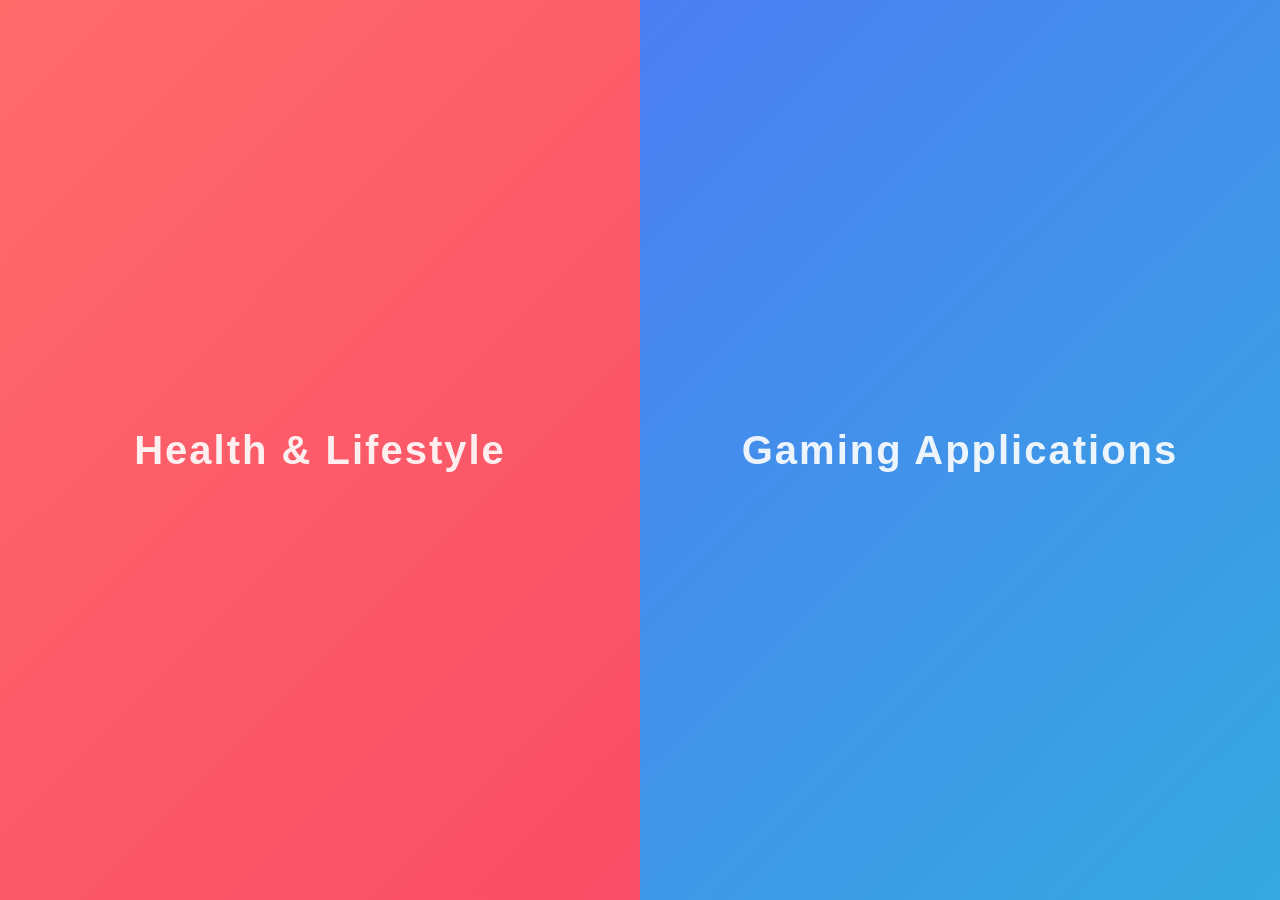
<file: index.html>
<!DOCTYPE html>
<html lang="en">
  <head>
    <meta charset="UTF-8" />
    <meta name="viewport" content="width=device-width, initial-scale=1.0" />
    <title>Portfolio</title>
    <link rel="stylesheet" href="HomepageStyle.css" />
  </head>
  <body>
    <div class="container">
      <!-- Health & Lifestyle Section -->
      <div class="half left" id="health" onclick="navigateTo('health')">
        <div class="content">
          <h1>Health & Lifestyle</h1>
        </div>
      </div>

      <!-- Gaming Section -->
      <div class="half right" id="gaming" onclick="navigateTo('gaming')">
        <div class="content">
          <h1>Gaming Applications</h1>
        </div>
      </div>
    </div>

    <script src="Homepagescript.js"></script>
  </body>
</html>
</file>
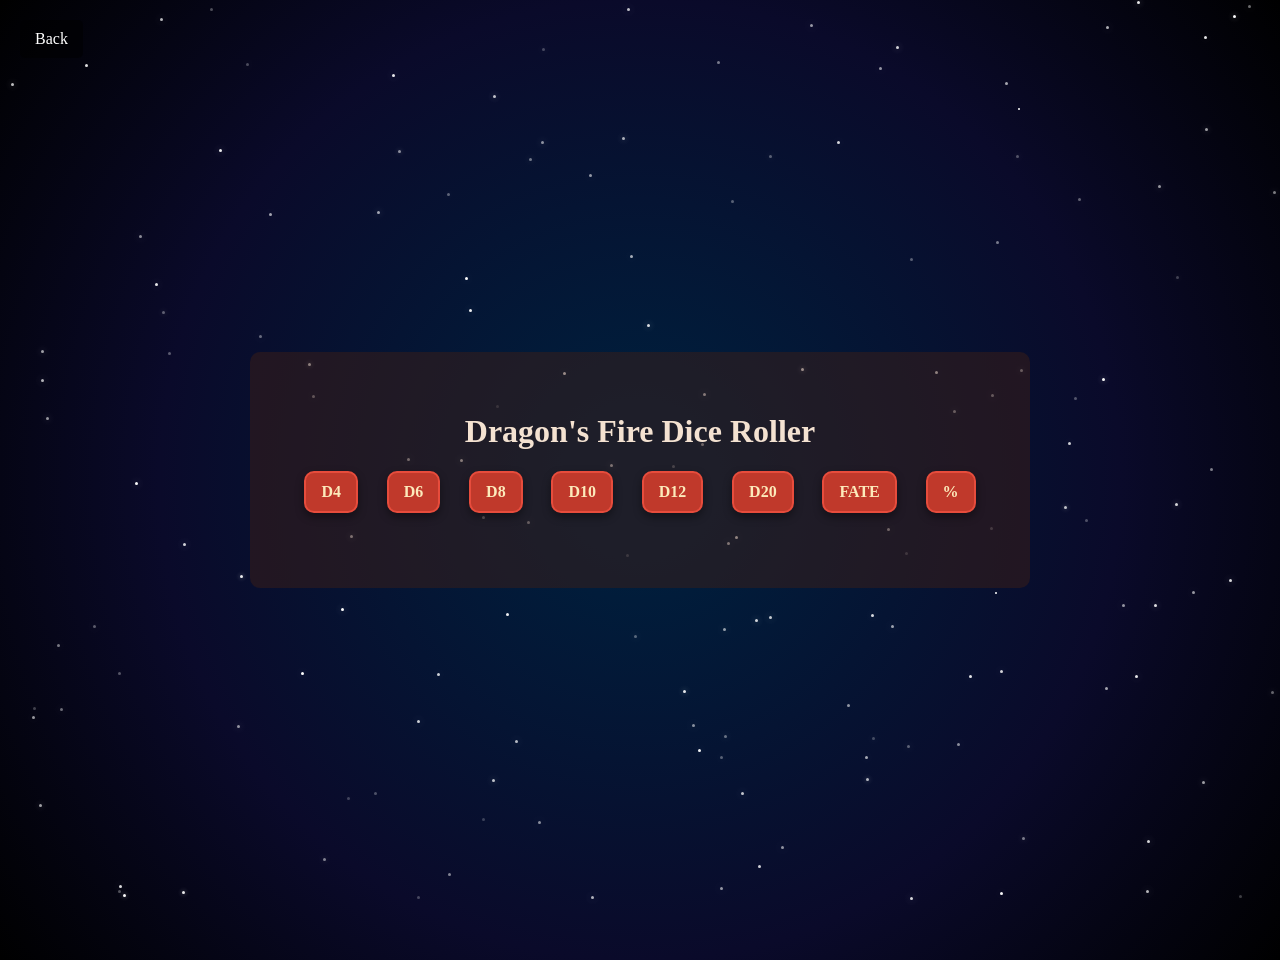
<file: DRindex.html>
<!DOCTYPE html>
<html lang="en">
  <head>
    <meta charset="UTF-8" />
    <meta name="viewport" content="width=device-width, initial-scale=1.0" />
    <title>Fantasy Fire Dice Roller</title>
    <link rel="stylesheet" href="DRstyle.css" />
  </head>
  <body>
    <div class="back-button" onclick="window.location.href='gaming.html'">
      Back
    </div>
    <div class="center-wrapper">
      <div class="container">
        <h1>Dragon's Fire Dice Roller</h1>

        <!-- Dice Selection and Quantity Inputs in a Column Layout -->
        <div class="dice-selection">
          <div class="dice-column">
            <div class="dice-button" onclick="selectDice('D4')">D4</div>
            <div class="quantity-input" id="input-D4" style="display: none">
              <input type="text" id="D4" value="0" readonly />
              <div class="quantity-buttons">
                <button onclick="adjustDiceCount('D4', 1)">+</button>
                <button onclick="adjustDiceCount('D4', -1)">-</button>
              </div>
            </div>
          </div>

          <div class="dice-column">
            <div class="dice-button" onclick="selectDice('D6')">D6</div>
            <div class="quantity-input" id="input-D6" style="display: none">
              <input type="text" id="D6" value="0" readonly />
              <div class="quantity-buttons">
                <button onclick="adjustDiceCount('D6', 1)">+</button>
                <button onclick="adjustDiceCount('D6', -1)">-</button>
              </div>
            </div>
          </div>

          <div class="dice-column">
            <div class="dice-button" onclick="selectDice('D8')">D8</div>
            <div class="quantity-input" id="input-D8" style="display: none">
              <input type="text" id="D8" value="0" readonly />
              <div class="quantity-buttons">
                <button onclick="adjustDiceCount('D8', 1)">+</button>
                <button onclick="adjustDiceCount('D8', -1)">-</button>
              </div>
            </div>
          </div>

          <div class="dice-column">
            <div class="dice-button" onclick="selectDice('D10')">D10</div>
            <div class="quantity-input" id="input-D10" style="display: none">
              <input type="text" id="D10" value="0" readonly />
              <div class="quantity-buttons">
                <button onclick="adjustDiceCount('D10', 1)">+</button>
                <button onclick="adjustDiceCount('D10', -1)">-</button>
              </div>
            </div>
          </div>

          <div class="dice-column">
            <div class="dice-button" onclick="selectDice('D12')">D12</div>
            <div class="quantity-input" id="input-D12" style="display: none">
              <input type="text" id="D12" value="0" readonly />
              <div class="quantity-buttons">
                <button onclick="adjustDiceCount('D12', 1)">+</button>
                <button onclick="adjustDiceCount('D12', -1)">-</button>
              </div>
            </div>
          </div>

          <div class="dice-column">
            <div class="dice-button" onclick="selectDice('D20')">D20</div>
            <div class="quantity-input" id="input-D20" style="display: none">
              <input type="text" id="D20" value="0" readonly />
              <div class="quantity-buttons">
                <button onclick="adjustDiceCount('D20', 1)">+</button>
                <button onclick="adjustDiceCount('D20', -1)">-</button>
              </div>
            </div>
          </div>

          <div class="dice-column">
            <div class="dice-button" onclick="selectDice('FATE')">FATE</div>
            <div class="quantity-input" id="input-FATE" style="display: none">
              <input type="text" id="FATE" value="0" readonly />
              <div class="quantity-buttons">
                <button onclick="adjustDiceCount('FATE', 1)">+</button>
                <button onclick="adjustDiceCount('FATE', -1)">-</button>
              </div>
            </div>
          </div>

          <div class="dice-column">
            <div class="dice-button" onclick="selectDice('PERCENT')">%</div>
            <div
              class="quantity-input"
              id="input-PERCENT"
              style="display: none"
            >
              <input type="text" id="PERCENT" value="0" readonly />
              <div class="quantity-buttons">
                <button onclick="adjustDiceCount('PERCENT', 1)">+</button>
                <button onclick="adjustDiceCount('PERCENT', -1)">-</button>
              </div>
            </div>
          </div>
        </div>

        <!-- Centered Roll and Reset Dice Buttons Row -->
        <div class="roll-button-row">
          <button
            class="dice-button roll-dice"
            onclick="rollDice()"
            id="rollButton"
            style="display: none"
          >
            Roll Dice
          </button>
          <button
            class="dice-button reset-dice"
            onclick="resetDice()"
            id="resetButton"
            style="display: none"
          >
            Reset Rolls
          </button>
        </div>

        <!-- Results Table -->
        <div class="results" id="resultsTable" style="display: none">
          <h2>Results</h2>
          <table>
            <thead>
              <tr>
                <th>Dice Type</th>
                <th>Individual Roll</th>
              </tr>
            </thead>
            <tbody id="resultsBody"></tbody>
          </table>
          <h3 id="grandTotal">Grand Total: 0</h3>
          <div id="diceTotals"></div>
          <!-- New div for individual dice totals -->
        </div>
      </div>
    </div>

    <script src="DRscript.js"></script>
  </body>
</html>
</file>
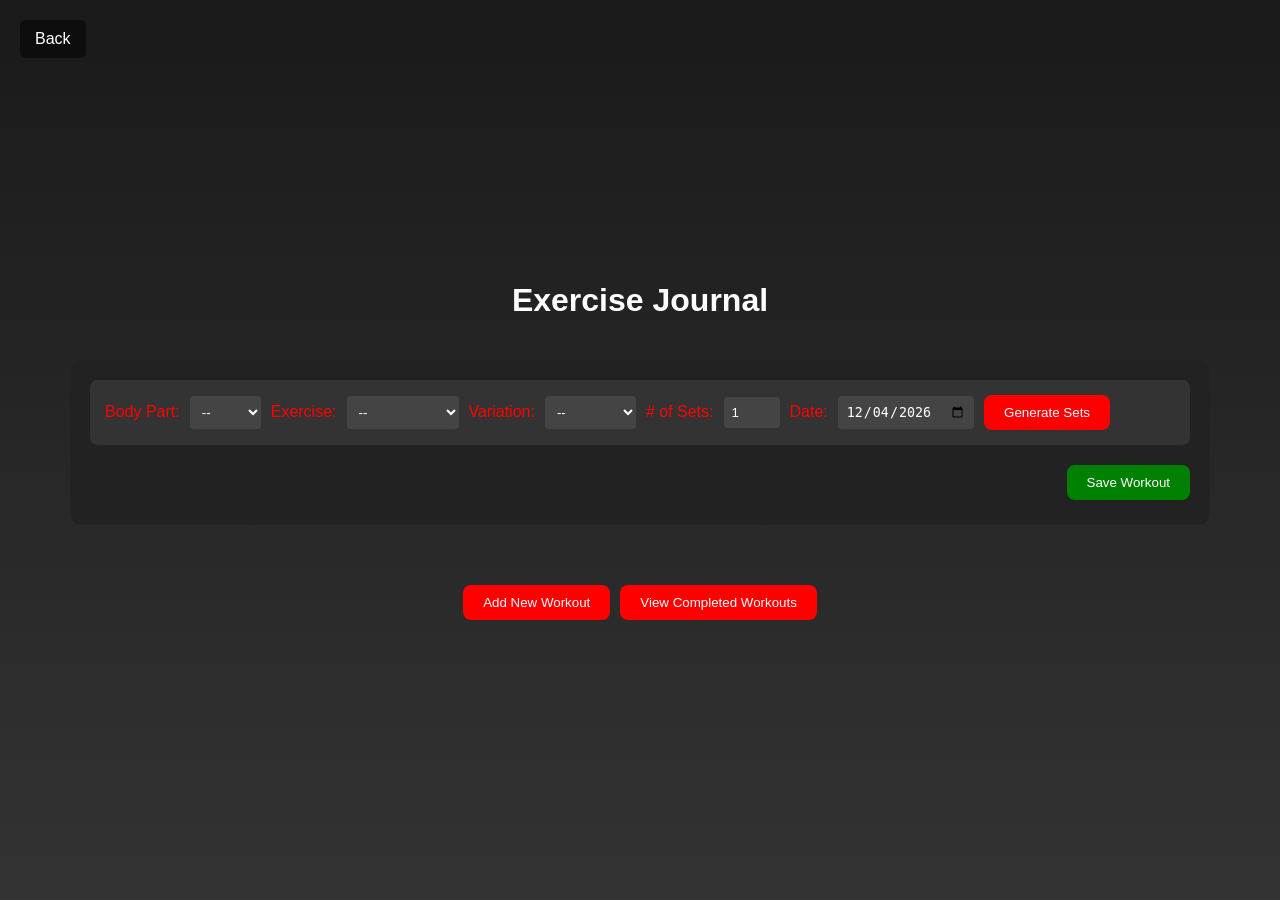
<file: EJindex.html>
<!DOCTYPE html>
<html lang="en">
  <head>
    <meta charset="UTF-8" />
    <meta name="viewport" content="width=device-width, initial-scale=1.0" />
    <title>Exercise Journal Application</title>
    <link rel="stylesheet" href="EJstyles.css" />
  </head>
  <body>
    <div class="back-button" onclick="window.location.href='health.html'">
      Back
    </div>
    <div class="page-title">
      <h1>Exercise Journal</h1>
    </div>
    <div id="workouts-container" class="container">
      <!-- Initial Workout Generation Box -->
      <div class="workout-box">
        <!-- Main Exercise Input Table -->
        <div class="exercise-input">
          <label for="body-part">Body Part:</label>
          <select class="body-part">
            <option value="" disabled selected>--</option>
            <option value="chest">Chest</option>
            <option value="back">Back</option>
            <option value="legs">Legs</option>
          </select>

          <label for="exercise">Exercise:</label>
          <select class="exercise">
            <option value="" disabled selected>--</option>
            <option value="bench-press">Bench Press</option>
            <option value="squat">Squat</option>
            <option value="deadlift">Deadlift</option>
          </select>

          <label for="variation">Variation:</label>
          <select class="variation">
            <option value="" disabled selected>--</option>
            <option value="standard">Standard</option>
            <option value="incline">Incline</option>
            <option value="decline">Decline</option>
          </select>

          <label for="sets"># of Sets:</label>
          <input
            type="number"
            class="sets"
            min="1"
            max="12"
            value="1"
            placeholder="Sets"
          />

          <label for="date">Date:</label>
          <input type="date" class="date" />

          <button class="generate-sets">Generate Sets</button>
        </div>

        <!-- Set Details and Notes Section -->
        <div class="set-details-and-notes hidden">
          <div class="set-details">
            <table>
              <thead>
                <tr>
                  <th>Set #</th>
                  <th>Reps</th>
                  <th>Weight</th>
                  <th>Spice</th>
                </tr>
              </thead>
              <tbody class="set-table-body">
                <!-- JavaScript will populate these rows based on sets number -->
              </tbody>
            </table>
          </div>

          <!-- Notes Section -->
          <div class="notes-section">
            <label for="notes">Notes:</label>
            <textarea
              class="notes"
              placeholder="Enter any additional notes here..."
            ></textarea>
          </div>
        </div>

        <!-- Save Workout Button (initially hidden) -->
        <button class="save-workout hidden">Save Workout</button>
      </div>
    </div>

    <!-- Add New Workout and View Completed Workouts Buttons -->
    <div class="button-container">
      <button id="add-new-workout">Add New Workout</button>
      <button
        id="view-completed-workouts"
        onclick="location.href='completed_workouts.html'"
      >
        View Completed Workouts
      </button>
    </div>

    <script src="EJscript.js"></script>
  </body>
</html>
</file>
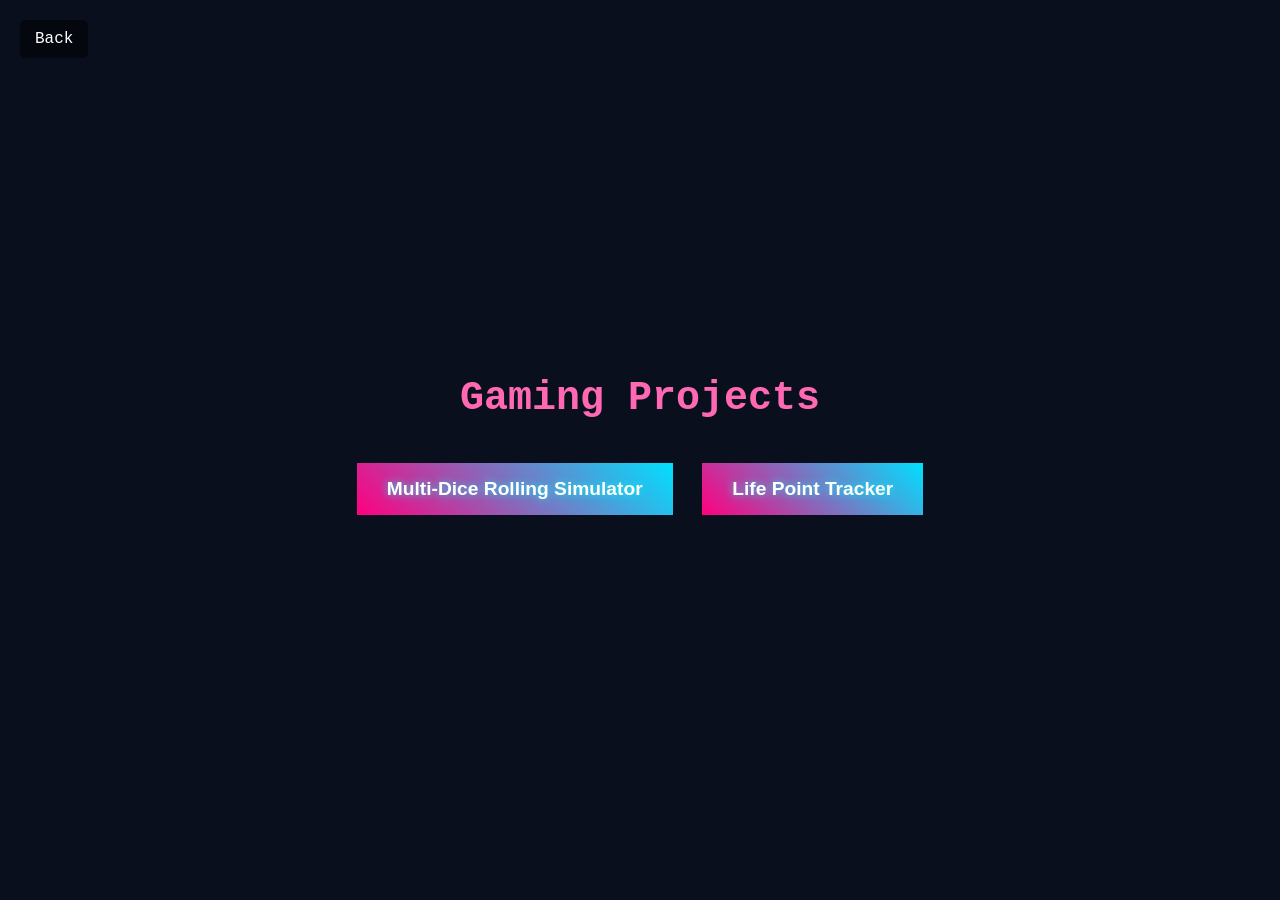
<file: gaming.html>
<!DOCTYPE html>
<html lang="en">
  <head>
    <meta charset="UTF-8" />
    <meta name="viewport" content="width=device-width, initial-scale=1.0" />
    <title>Gaming Applications</title>
    <link rel="stylesheet" href="HomepageStyle.css" />
  </head>
  <body class="gaming-body">
    <div class="back-button" onclick="window.location.href='index.html'">
      Back
    </div>
    <h1>Gaming Projects</h1>

    <div class="buttons">
      <button
        class="cyber-button"
        onclick="window.location.href='DRindex.html'"
      >
        Multi-Dice Rolling Simulator
      </button>
      <button
        class="cyber-button"
        onclick="window.location.href='LCIndex.html'"
      >
        Life Point Tracker
      </button>
    </div>
  </body>
</html>
</file>
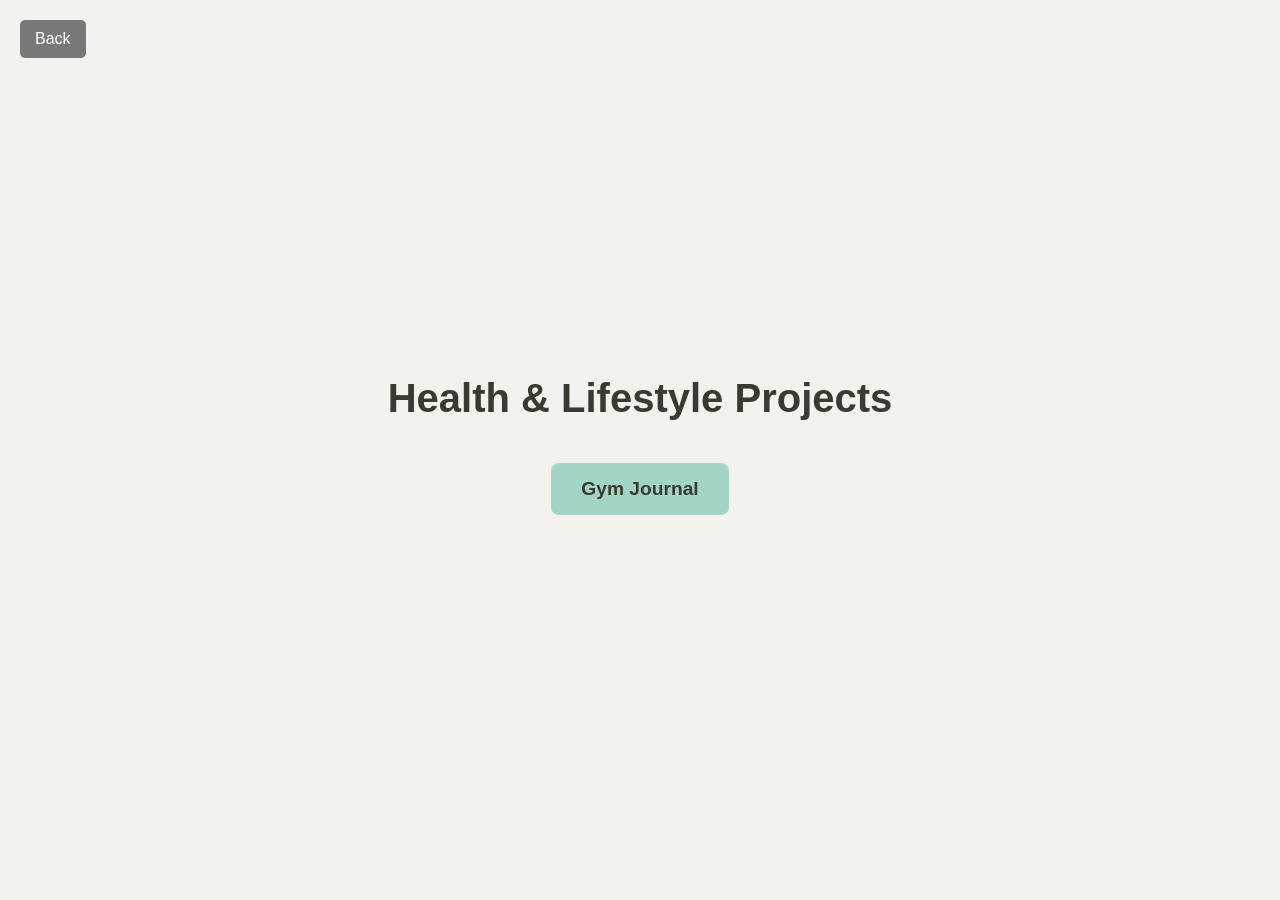
<file: health.html>
<!DOCTYPE html>
<html lang="en">
  <head>
    <meta charset="UTF-8" />
    <meta name="viewport" content="width=device-width, initial-scale=1.0" />
    <title>Health & Lifestyle</title>
    <link rel="stylesheet" href="HomepageStyle.css" />
  </head>
  <body class="health-body">
    <div class="back-button" onclick="window.location.href='index.html'">
      Back
    </div>
    <h1>Health & Lifestyle Projects</h1>

    <div class="buttons">
      <button
        class="relax-button"
        onclick="window.location.href='EJindex.html'"
      >
        Gym Journal
      </button>
    </div>
  </body>
</html>
</file>
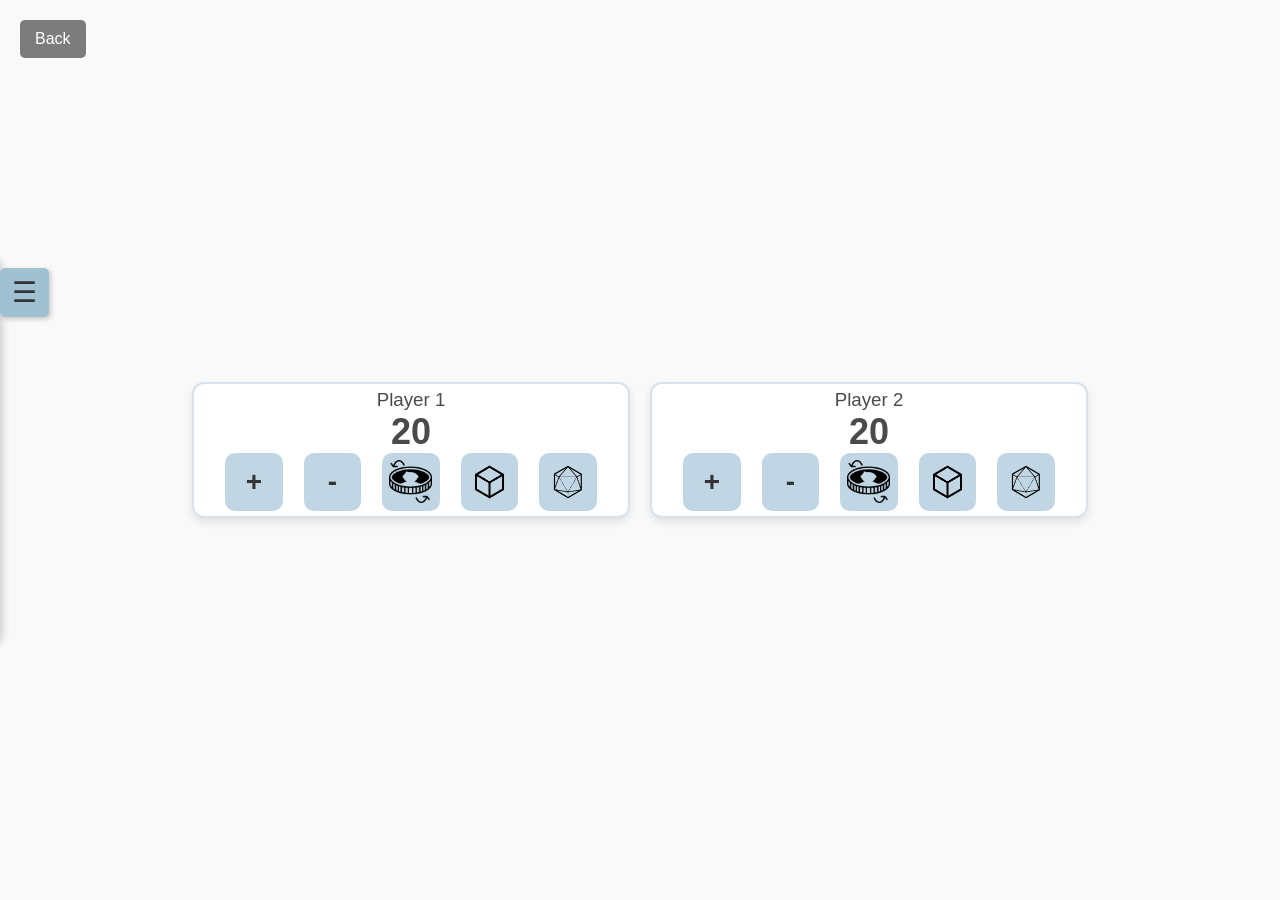
<file: LCIndex.html>
<!DOCTYPE html>
<html lang="en">
  <head>
    <meta charset="UTF-8" />
    <meta
      name="viewport"
      content="width=device-width, initial-scale=1.0, user-scalable=no"
    />

    <title>Life Point Tracker</title>
    <link rel="stylesheet" href="LCstyle.css" />
  </head>
  <body>
    <div
      class="back-button"
      onclick="window.location.href='gaming.html'"
    >
      Back
    </div>
    <!-- Sidebar for game mode and player setup -->
    <div id="sidebar">
      <button id="sidebar-toggle" onclick="toggleSidebar()">☰</button>
      <div id="sidebar-content">
        <div id="game-mode-buttons">
          <button onclick="setGameMode('mtg')">Magic the Gathering</button>
          <button onclick="setGameMode('commander')">Commander</button>
          <button onclick="setGameMode('yugioh')">Yu-Gi-Oh</button>
        </div>
        <div id="player-setup">
          <button onclick="initializePlayers(2)">1v1</button>
          <button onclick="initializePlayers(4)">4 Player</button>
        </div>
        <hr class="divider" />
        <button id="start-player-button" onclick="startRandomPlayerSelection()">
          Randomize Starting Player
        </button>
        <hr class="divider" /> <!-- Divider above theme toggle -->
      
        <!-- Theme toggle container -->
        <div id="theme-toggle-container">
          <label class="theme-toggle">
            <input type="checkbox" id="theme-toggle" onclick="toggleDarkMode()" />
            <span class="icon sun">☀️</span>
            <span class="icon moon">🌙</span>
          </label>
        </div>
      </div>
      
      </div>
    </div>

    <!-- Centered container for player counters -->
    <div id="players-container"></div>

    <!-- Countdown display for starting player -->
    <div id="countdown-display"></div>

    <script src="LCscript.js"></script>
  </body>
</html>
</file>
<file: HomepageStyle.css>
* {
  margin: 0;
  padding: 0;
  box-sizing: border-box;
}

body,
html {
  height: 100%;
  display: flex;
  justify-content: center;
  align-items: center;
  font-family: Arial, sans-serif;
  overflow: hidden;
}

.container {
  display: flex;
  width: 100vw;
  height: 100vh;
}

.half {
  flex: 1;
  display: flex;
  justify-content: center;
  align-items: center;
  cursor: pointer;
  transition: all 0.5s ease;
  position: relative;
}

.half.left {
  background: linear-gradient(135deg, #ff6b6b, #f94c66);
}

.half.right {
  background: linear-gradient(135deg, #4c7ef3, #35a9e0);
}

.half:hover {
  flex: 2;
}

.half .content {
  color: #ffffff;
  text-align: center;
  opacity: 0.9;
  transform: scale(1);
  transition: opacity 0.3s ease, transform 0.3s ease;
}

.half:hover .content {
  opacity: 1;
  transform: scale(1.05);
}

.content h1 {
  font-size: 2.5rem;
  letter-spacing: 0.05em;
  transition: transform 0.3s ease;
}

.left h1:hover {
  transform: rotate(-3deg);
}

.right h1:hover {
  transform: rotate(3deg);
}

/* General Back Button */
.back-button {
  position: fixed;
  top: 20px;
  left: 20px;
  padding: 10px 15px;
  background: rgba(0, 0, 0, 0.5);
  color: #fff;
  border-radius: 5px;
  cursor: pointer;
  font-size: 1rem;
  transition: background 0.3s;
}

.back-button:hover {
  background: rgba(0, 0, 0, 0.7);
}

/* Gaming Page Styles */
.gaming-body {
  background: #0a0f1e;
  color: #d4fcff;
  display: flex;
  flex-direction: column;
  align-items: center;
  justify-content: center;
  height: 100vh;
  font-family: "Courier New", monospace;
}

.gaming-body h1 {
  font-size: 2.5rem;
  margin-bottom: 2rem;
  color: #ff69b4;
}

.cyber-button {
  background: linear-gradient(45deg, #ff007f, #00e0ff);
  color: #fff;
  border: none;
  padding: 15px 30px;
  margin: 10px;
  font-size: 1.2rem;
  font-weight: bold;
  cursor: pointer;
  text-shadow: 0 0 8px rgba(0, 255, 255, 0.8);
  transition: transform 0.2s, box-shadow 0.3s;
}

.cyber-button:hover {
  transform: scale(1.05);
  box-shadow: 0 0 20px rgba(0, 255, 255, 0.5);
}

/* Health & Lifestyle Page Styles */
.health-body {
  background: #f4f2ed;
  color: #333;
  display: flex;
  flex-direction: column;
  align-items: center;
  justify-content: center;
  height: 100vh;
  font-family: "Arial", sans-serif;
}

.health-body h1 {
  font-size: 2.5rem;
  margin-bottom: 2rem;
  color: #3b3a30;
}

.relax-button {
  background: #a2d5c6;
  color: #3b3a30;
  border: none;
  padding: 15px 30px;
  margin: 10px;
  font-size: 1.2rem;
  font-weight: bold;
  cursor: pointer;
  border-radius: 8px;
  transition: background-color 0.3s ease, transform 0.2s;
}

.relax-button:hover {
  background-color: #7db09e;
  transform: scale(1.05);
}
</file>
<file: DRstyle.css>
/* General Styling */
body {
  font-family: "Garamond", serif;
  color: #f4e2d1;
  text-align: center;
  margin: 0;
  padding: 20px;
  overflow-x: hidden;
  position: relative;
  min-height: 100vh;
  background: radial-gradient(circle, #001e3c 10%, #0a0a2a 60%, #000);
  background-size: cover;
  background-repeat: no-repeat;
  touch-action: manipulation; /* Prevent double-tap zoom */
}

/* Results Container Styling */
.results {
  margin-top: 20px;
  background-color: rgba(61, 30, 23, 0.5);
  padding: 10px;
  border-radius: 10px;
  font-size: 18px;
}

/* General Back Button */
.back-button {
  position: fixed;
  top: 20px;
  left: 20px;
  padding: 10px 15px;
  background: rgba(0, 0, 0, 0.5);
  color: #fff;
  border-radius: 5px;
  cursor: pointer;
  font-size: 1rem;
  transition: background 0.3s;
  z-index: 1000;
}

.back-button:hover {
  background: rgba(0, 0, 0, 0.7);
}

/* Mobile Styling */
@media (max-width: 600px) {
  .dice-selection {
    display: grid;
    grid-template-columns: repeat(3, 1fr);
    gap: 10px;
  }

  .dice-column {
    margin: 0;
  }

  /* Add margin to the results container on mobile */
  .results {
    margin: 20px 10px; /* Adds space around results on mobile */
  }
}

/* Sparkling Stars */
@keyframes sparkle {
  0%,
  100% {
    opacity: 0;
    transform: scale(0.5);
  }
  50% {
    opacity: 1;
    transform: scale(1);
  }
}

.stars {
  position: absolute;
  width: 2px;
  height: 2px;
  background-color: white;
  border-radius: 50%;
  animation: sparkle 2s infinite;
}

/* Solid Stars with Random Brightness and Shadow */
.solid-star {
  position: absolute;
  width: 3px;
  height: 3px;
  background-color: white;
  border-radius: 50%;
  opacity: var(--star-brightness);
  box-shadow: 0 0 var(--star-shadow-size) rgba(255, 255, 255, 0.6);
}

/* Shooting Stars with Increased Brightness and Trail */
.shooting-star {
  position: absolute;
  width: 3px;
  height: 3px;
  background: white;
  border-radius: 50%;
  opacity: 0.9;
  box-shadow: 0 0 10px rgba(255, 255, 255, 0.8),
    0 0 20px rgba(255, 255, 255, 0.6);
  animation: shooting-star 2s ease-in-out;
}

@keyframes shooting-star {
  0% {
    opacity: 1;
    transform: translate(0, 0) scale(1);
    box-shadow: 0 0 10px rgba(255, 255, 255, 0.8),
      0 0 20px rgba(255, 255, 255, 0.6);
  }
  50% {
    opacity: 0.8;
    box-shadow: 0 0 20px rgba(255, 255, 255, 0.6),
      0 0 30px rgba(255, 255, 255, 0.4);
  }
  100% {
    opacity: 0;
    transform: translate(var(--move-x), var(--move-y)) scale(0.8);
    box-shadow: 0 0 30px rgba(255, 255, 255, 0.4),
      0 0 40px rgba(255, 255, 255, 0.2);
  }
}

/* Explosion on Star Click */
@keyframes explode {
  0% {
    transform: scale(0);
    opacity: 1;
  }
  100% {
    transform: scale(3);
    opacity: 0;
  }
}

.explode-star {
  position: absolute;
  width: 60px;
  height: 60px;
  background: white;
  border-radius: 50%;
  animation: explode 0.6s forwards;
}

/* Center Wrapper for Flexbox Centering */
.center-wrapper {
  display: flex;
  justify-content: center;
  align-items: center;
  min-height: 100vh;
  padding-bottom: 20px;
  position: relative;
  z-index: 1;
  flex-direction: column;
  overflow-y: auto;
}

/* Container Styling */
.container {
  max-width: 700px;
  width: 100%;
  background-color: rgba(61, 30, 23, 0.5);
  padding: 40px;
  border-radius: 10px;
}

/* Dice Selection Styling */
.dice-selection {
  display: flex;
  justify-content: space-around;
  flex-wrap: wrap;
  margin-bottom: 20px;
}

.dice-column {
  display: flex;
  flex-direction: column;
  align-items: center;
  margin-bottom: 10px;
}

/* Dice Button Styling with Shadow and Bold Font */
.dice-button {
  background-color: #c0392b;
  border: 2px solid #e74c3c;
  padding: 10px 15px;
  color: #fceabb;
  font-size: 16px;
  font-weight: bold;
  cursor: pointer;
  border-radius: 10px;
  margin-bottom: 5px;
  transition: border-color 0.5s ease-in-out;
  animation: fadeBorder 2s infinite;
  box-shadow: 0px 4px 8px rgba(0, 0, 0, 0.4);
}
.dice-button:hover {
  background-color: #e74c3c;
}

/* Button Border Animation */
@keyframes fadeBorder {
  0% {
    border-color: #c0392b;
  }
  50% {
    border-color: #f39c12;
  }
  100% {
    border-color: #c0392b;
  }
}

/* Quantity Input Styling */
.quantity-input {
  display: flex;
  flex-direction: column;
  align-items: center;
  background-color: #7f2b25;
  padding: 5px;
  margin: 10px;
  border-radius: 10px;
  width: 100%;
  max-width: 60px;
  border: 2px solid #e74c3c;
  box-shadow: 0px 4px 8px rgba(0, 0, 0, 0.4);
  transition: border-color 0.5s ease-in-out;
  animation: fadeBorder 2s infinite;
}

.quantity-input input {
  width: 40px;
  height: 40px;
  text-align: center;
  font-size: 16px;
  font-weight: bold;
  margin-bottom: 5px;
  border-radius: 10px;
  border: 2px solid #e74c3c;
  box-shadow: 0px 4px 8px rgba(0, 0, 0, 0.4);
  transition: border-color 0.5s ease-in-out;
  animation: fadeBorder 2s infinite;
}

/* Adjusted Plus and Minus Buttons */
.quantity-buttons {
  display: flex;
  flex-direction: column;
  gap: 5px;
  width: 100%;
}

.quantity-buttons button {
  background-color: #f39c12;
  border: none;
  color: #2e1a17;
  font-size: 20px;
  cursor: pointer;
  width: 100%;
  height: 40px;
  border-radius: 10px;
  margin: 5px 0;
}

/* Center Roll Dice Button in the Table */
.roll-button-row {
  margin-top: 20px;
}

.roll-dice {
  background-color: #c0392b;
  color: #fceabb;
  font-weight: bold;
  border: 2px solid #e74c3c;
  border-radius: 10px;
  padding: 10px;
  transition: background-color 0.3s ease;
  box-shadow: 0px 4px 8px rgba(0, 0, 0, 0.4);
  margin: auto;
  width: 200px;
  display: block;
}
.roll-dice:hover {
  background-color: #e74c3c;
}

/* Result Table Styling */
.results {
  margin-top: 20px;
  background-color: rgba(61, 30, 23, 0.5);
  padding: 10px;
  border-radius: 10px;
  font-size: 20px;
  font-weight: bold;
  border: 1px solid rgb(231, 76, 60, 0.6);
  box-shadow: 0px 4px 8px rgba(0, 0, 0, 0.4);
  transition: border-color 0.5s ease-in-out;
  animation: fadeBorder 2s infinite;
}

table {
  width: 100%;
  color: #f4e2d1;
  margin-top: 10px;
  font-size: 20px;
}

th,
td {
  padding: 5px;
  text-align: center;
  border-radius: 10px;
}

/* Highlight for Highest Roll */
.highlight {
  color: #f39c12;
  font-weight: bold;
  background-color: rgba(243, 156, 18, 0.2);
}

/* Responsive Dice Button Layout for Mobile */
@media (max-width: 600px) {
  .dice-selection {
    display: grid;
    grid-template-columns: repeat(3, 1fr);
    gap: 10px;
  }

  .dice-column {
    margin: 0;
  }
}
</file>
<file: EJstyles.css>
/* Global Styles */
body {
  background: linear-gradient(to bottom, #1a1a1a, #333);
  color: #fff;
  font-family: Arial, sans-serif;
  margin: 0;
  padding: 0;
  min-height: 100vh;
  display: flex;
  align-items: center;
  justify-content: center;
  flex-direction: column;
}

.container {
  max-width: 1100px;
  width: 100%;
  margin: 20px;
  padding: 20px;
  background-color: #222;
  border-radius: 12px;
  position: relative;
}

/* Hide element */
.hidden {
  display: none;
}

/* General Back Button */
.back-button {
  position: fixed;
  top: 20px;
  left: 20px;
  padding: 10px 15px;
  background: rgba(0, 0, 0, 0.5);
  color: #fff;
  border-radius: 5px;
  cursor: pointer;
  font-size: 1rem;
  transition: background 0.3s;
}

.back-button:hover {
  background: rgba(0, 0, 0, 0.7);
}

/* Exercise Input Styling */
.exercise-input {
  display: flex;
  flex-wrap: nowrap;
  gap: 10px;
  background-color: #333;
  padding: 15px;
  margin-bottom: 20px;
  border-radius: 8px;
  align-items: center;
  overflow-x: auto;
}

.exercise-input label {
  color: red;
  flex-shrink: 0;
}

select,
input[type="number"],
input[type="date"],
button {
  padding: 8px;
  border: none;
  border-radius: 4px;
  background-color: #444;
  color: #fff;
  flex-shrink: 0;
}

.button-container {
  display: flex;
  justify-content: center;
  gap: 10px;
  margin-top: 20px;
}

button {
  background-color: red;
  color: white;
  border: none;
  border-radius: 8px;
  padding: 10px 20px;
  cursor: pointer;
  transition: background-color 0.3s ease;
}

button:hover {
  background-color: #cc0000;
}

/* Set Details and Notes Styling */
#set-details-and-notes {
  margin-top: 20px;
  background-color: #222;
  padding: 10px;
  border-radius: 8px;
}

table {
  width: 100%;
  color: #fff;
  border-collapse: collapse;
}

th,
td {
  padding: 10px;
  text-align: center;
  border: 1px solid #444;
}

thead th {
  background-color: red;
}

.notes-section {
  margin-top: 20px;
}

textarea {
  width: 100%;
  height: 100px;
  padding: 10px;
  background-color: #444;
  border-radius: 4px;
  border: none;
  color: #fff;
}

/* Save Workout Button Styling */
.save-workout {
  display: block;
  margin: 10px 0 5px auto;
  padding: 10px 20px;
  background-color: green;
}

/* Center Add New Workout Button */
#add-new-workout,
#view-completed-workouts {
  display: block;
  margin: 20px auto;
  padding: 10px 20px;
  background-color: red;
  color: white;
  border: none;
  border-radius: 8px;
  cursor: pointer;
  transition: background-color 0.3s ease;
}

#add-new-workout:hover,
#view-completed-workouts:hover {
  background-color: #cc0000;
}

/* Specific styling for workout list on completed workouts page */
.workout-list {
  margin: 20px;
  padding: 10px;
  background-color: #333;
  border-radius: 8px;
}

.workout-item {
  padding: 10px;
  border-bottom: 1px solid #444;
}

.workout-item:last-child {
  border-bottom: none;
}

/* Modal Styles */
.modal {
  position: fixed;
  top: 0;
  left: 0;
  width: 100%;
  height: 100%;
  background-color: rgba(0, 0, 0, 0.5);
  display: flex;
  align-items: center;
  justify-content: center;
  z-index: 10;
  visibility: hidden; /* Hide modal by default */
  opacity: 0;
  transition: opacity 0.3s ease;
}

/* When modal is active */
.modal.active {
  visibility: visible;
  opacity: 1;
}

.modal-content {
  background-color: #222;
  padding: 20px;
  border-radius: 8px;
  text-align: center;
}

.modal-content h2 {
  margin-bottom: 15px;
}

.modal-content button {
  display: block;
  margin: 10px auto;
  padding: 10px 20px;
  background-color: red;
  color: white;
  border: none;
  border-radius: 8px;
  cursor: pointer;
  transition: background-color 0.3s ease;
}

.modal-content button:hover {
  background-color: #cc0000;
}

/* Stacking inputs in rows of two for mobile screens */
@media (max-width: 1100px) {
  .exercise-input {
    flex-wrap: wrap; /* Allow wrapping of items */
    gap: 5px; /* Adjust gap for a tighter layout */
  }

  .exercise-input label,
  .exercise-input select,
  .exercise-input input[type="number"],
  .exercise-input input[type="date"],
  .exercise-input button {
    flex: 1 1 48%; /* Adjust width to fit two elements per row */
    min-width: 0; /* Prevent elements from shrinking below container width */
  }
}
</file>
<file: LCstyle.css>
/* Basic reset */
* {
  box-sizing: border-box;
  margin: 0;
  padding: 0;
}

body {
  font-family: "Segoe UI", Tahoma, Geneva, Verdana, sans-serif;
  display: flex;
  flex-direction: column;
  align-items: center;
  justify-content: center;
  height: 100vh;
  margin: 0;
  background-color: #f9f9f9;
  color: #333333;
  touch-action: manipulation; /* Disable double-tap zoom */
}

/* General font color for dark mode */
body.dark-mode {
  color: #e0e0e0; /* Off-white font color */
}

/* Dark mode styling for player container text */
body.dark-mode .player h3,
body.dark-mode .life-points,
body.dark-mode .result-display {
  color: #e0e0e0; /* Off-white for player container text */
}

/* Dark mode styling for icons */
body.dark-mode .icon,
body.dark-mode .control-buttons button {
  color: #e0e0e0; /* Off-white for icons and button text */
}

/* Dark mode styling for sidebar icons and buttons */
body.dark-mode #sidebar,
body.dark-mode #sidebar button {
  color: #e0e0e0; /* Off-white for sidebar text and icons */
}

/* Adjust button background for better contrast in dark mode */
body.dark-mode .control-buttons button {
  background-color: #555555; /* Darker button background */
}

/* Hover effect for buttons in dark mode */
body.dark-mode .control-buttons button:hover {
  background-color: #666666; /* Slightly lighter on hover */
}

/* General Back Button */
.back-button {
  position: fixed;
  top: 20px;
  left: 20px;
  padding: 10px 15px;
  background: rgba(0, 0, 0, 0.5);
  color: #fff;
  border-radius: 5px;
  cursor: pointer;
  font-size: 1rem;
  transition: background 0.3s;
}

.back-button:hover {
  background: rgba(0, 0, 0, 0.7);
}

/* Sidebar styling */
#sidebar {
  position: fixed;
  left: 0;
  top: 50%;
  transform: translateY(-50%) translateX(-180px); /* Hidden initially */
  width: 180px;
  background-color: #f0f4f8;
  box-shadow: 2px 2px 8px rgba(0, 0, 0, 0.2);
  padding: 8px;
  border-radius: 8px;
  transition: transform 0.3s ease;
  z-index: 1000;
}

#sidebar.open {
  transform: translateY(-50%) translateX(0); /* Slide in when open */
}

#sidebar-toggle {
  position: absolute;
  top: 10px;
  left: 180px; /* Adjusted to align with sidebar */
  background-color: #a0c1d1;
  border: none;
  color: #333;
  font-size: 28px;
  padding: 6px 12px;
  border-radius: 5px;
  cursor: pointer;
  box-shadow: 2px 2px 5px rgba(0, 0, 0, 0.2);
  z-index: 1001;
}

#sidebar-content {
  padding: 10px;
}

/* Sidebar button styling for light mode */
#sidebar button {
  background-color: #a0c1d1; /* Light mode background color */
  color: #333333; /* Light mode text color */
  border: none;
  border-radius: 5px;
  padding: 8px 12px;
  cursor: pointer;
  transition: background-color 0.2s, color 0.2s;
}

/* Sidebar button styling for dark mode */
body.dark-mode #sidebar button {
  background-color: #555555; /* Dark mode background color */
  color: #e0e0e0; /* Off-white text color for dark mode */
}

/* Hover effect for sidebar buttons in dark mode */
body.dark-mode #sidebar button:hover {
  background-color: #666666; /* Slightly lighter on hover */
}

#game-mode-buttons button,
#player-setup button,
#start-player-button {
  display: block;
  width: 100%;
  margin-bottom: 5px;
  padding: 8px;
  font-size: 16px;
  background-color: #a0c1d1;
  color: #333333;
  border: none;
  border-radius: 8px;
  cursor: pointer;
  transition: background-color 0.2s;
  z-index: 1002; /* Ensure button is on top */
}

#game-mode-buttons button:hover,
#player-setup button:hover,
#start-player-button:hover {
  background-color: #91b3c3;
}

/* Divider line above the Randomize Starting Player button */
.divider {
  border: none;
  border-top: 2px solid #d9e2ec;
  margin: 10px 0;
}

/* Player container */
#players-container {
  display: grid;
  gap: 20px;
  grid-template-columns: repeat(2, 1fr); /* Two columns */
  width: 70%; /* 80% width on large screens */
  max-width: 1200px;
  text-align: center;
  position: relative;
}

/* Medium screens (tablets in landscape) */
@media (max-width: 900px) {
  #players-container {
    width: 80%; /* Scale to 90% width */
    grid-template-columns: repeat(2, 1fr); /* Still two columns */
  }
}

/* Small screens (phones in landscape and portrait) */
@media (max-width: 600px) {
  #players-container {
    width: 90%; /* Scale to full width on small screens */
    grid-template-columns: 1fr; /* Stack vertically */
    padding: 10px;
  }
}

/* Countdown display styling without background overlay */
#countdown-display {
  font-size: 48px;
  font-weight: bold;
  color: #4a4a4a;
  text-align: center;
  opacity: 0;
  transition: opacity 0.3s ease;
  position: absolute;
  top: 10%;
  left: 50%;
  transform: translateX(-50%);
  z-index: 1; /* Lower z-index to stay behind the button */
}

/* Player styling */
.player {
  background-color: #ffffff;
  border: 2px solid #d9e2ec;
  border-radius: 12px;
  padding: 5px 20px;
  text-align: center;
  box-shadow: 0 4px 8px rgba(0, 0, 0, 0.1);
  max-width: 600px;
  width: 100%;
}

.player h3 {
  color: #4a4a4a;
  font-weight: 500;
}

.life-points {
  font-size: 36px;
  font-weight: bold;
  color: #4a4a4a;
  margin: 0;
}

/* Control buttons styling */
.control-buttons {
  display: flex;
  gap: 10px;
  justify-content: space-evenly;
}

/* Control buttons styling for light mode */
.control-buttons button {
  width: 57.5px;
  height: 57.5px;
  font-size: 28px;
  font-weight: bold;
  cursor: pointer;
  color: #333333; /* Light mode text color */
  background-color: #c0d6e4; /* Light mode background */
  border: none;
  border-radius: 10px;
  transition: background-color 0.2s, color 0.2s, transform 0.1s;
}

/* Dark mode styling for buttons inside player containers */
body.dark-mode .control-buttons button {
  color: #e0e0e0; /* Dark mode text color */
  background-color: #555555; /* Dark mode background */
}

/* Hover effect for buttons in dark mode */
body.dark-mode .control-buttons button:hover {
  background-color: #666666; /* Darker shade for hover */
}

/* Icon background images for dice and coin flip buttons */
.coin-flip-button {
  background-image: url("path-to-coin-icon.png"); /* Replace with actual path */
  background-size: 75%;
  background-position: center;
  background-repeat: no-repeat;
}

.d6-button {
  background-image: url("path-to-d6-icon.png"); /* Replace with actual path */
  background-size: 100%;
  background-position: center;
  background-repeat: no-repeat;
}

.d20-button {
  background-image: url("path-to-d20-icon.png"); /* Replace with actual path */
  background-size: 100%;
  background-position: center;
  background-repeat: no-repeat;
}

/* Hover effects for icon buttons */
.dice-button:hover,
.coin-flip-button:hover {
  background-color: #91b3c3;
}

/* Result display styling */
.result-display {
  margin-top: 10px;
  font-size: 18px;
  font-weight: bold;
  color: #4a4a4a;
  text-align: center;
}

/* Darkened player styling */
.player.darkened {
  background-color: rgba(0, 0, 0, 0.4);
  color: rgba(255, 255, 255, 0.5);
  transition: background-color 0.5s, color 0.5s;
}

/* Highlighted player during selection */
.player.selected {
  background-color: #ffeb3b;
  transition: background-color 0.25s ease-in-out;
}

/* Keyframe for light mode */
@keyframes highlight-fade-light {
  0% {
    background-color: #ffeb3b; /* Yellow highlight */
  }
  100% {
    background-color: #ffffff; /* Light mode player container color */
  }
}

/* Keyframe for dark mode */
@keyframes highlight-fade-dark {
  0% {
    background-color: #ffeb3b; /* Yellow highlight */
  }
  100% {
    background-color: #333333; /* Dark mode player container color */
  }
}

/* Fade animation for the player container based on mode */
.player.fade-light {
  animation: highlight-fade-light 2s forwards;
}

.player.fade-dark {
  animation: highlight-fade-dark 2s forwards;
}

.player.selected {
  background-color: #ffeb3b;
}

.player.fade {
  animation: highlight-fade 2s forwards; /* Fade back to original color over 2 seconds */
}

/* Divider line above the Randomize Starting Player button and Theme Toggle */
.divider {
  border: none;
  border-top: 2px solid #d9e2ec;
  margin: 10px 0;
}

/* Theme toggle container styling */
#theme-toggle-container {
  display: flex;
  justify-content: center;
  align-items: center;
  margin-top: 10px;
  background-color: #a0c1d1; /* Matching color with other buttons */
  padding: 8px;
  border-radius: 8px;
  box-shadow: 2px 2px 5px rgba(0, 0, 0, 0.2);
  transition: background-color 0.2s;
}

.theme-toggle {
  display: inline-flex;
  align-items: center;
  cursor: pointer;
  position: relative;
}

.theme-toggle input[type="checkbox"] {
  display: none;
}

.theme-toggle .icon {
  font-size: 24px;
  padding: 0 8px;
  transition: filter 0.3s ease;
}

/* Default light mode - sun in color, moon in grayscale */
.theme-toggle .sun {
  filter: grayscale(0%); /* Colorful */
}

.theme-toggle .moon {
  filter: grayscale(100%); /* Grayscale */
}

/* Dark mode - moon in color, sun in grayscale */
.theme-toggle input[type="checkbox"]:checked ~ .sun {
  filter: grayscale(100%); /* Grayscale when not selected */
}

.theme-toggle input[type="checkbox"]:checked ~ .moon {
  filter: grayscale(0%); /* Colorful when selected */
}

/* Dark mode styling */
body.dark-mode {
  background-color: #121212;
  color: #e0e0e0;
}

#sidebar.dark-mode {
  background-color: #1e1e1e;
  color: #e0e0e0;
}

.player.dark-mode {
  background-color: #333333;
  border-color: #444444;
  color: #e0e0e0;
}

.control-buttons button.dark-mode {
  background-color: #555555;
  color: #e0e0e0;
}

#countdown-display.dark-mode {
  color: #ffffff;
}

/* Dark mode - Selected player during randomization */
body.dark-mode .player.selected {
  background-color: #ffb300; /* Bright yellow for visibility in dark mode */
  color: #333333;
}
</file>
